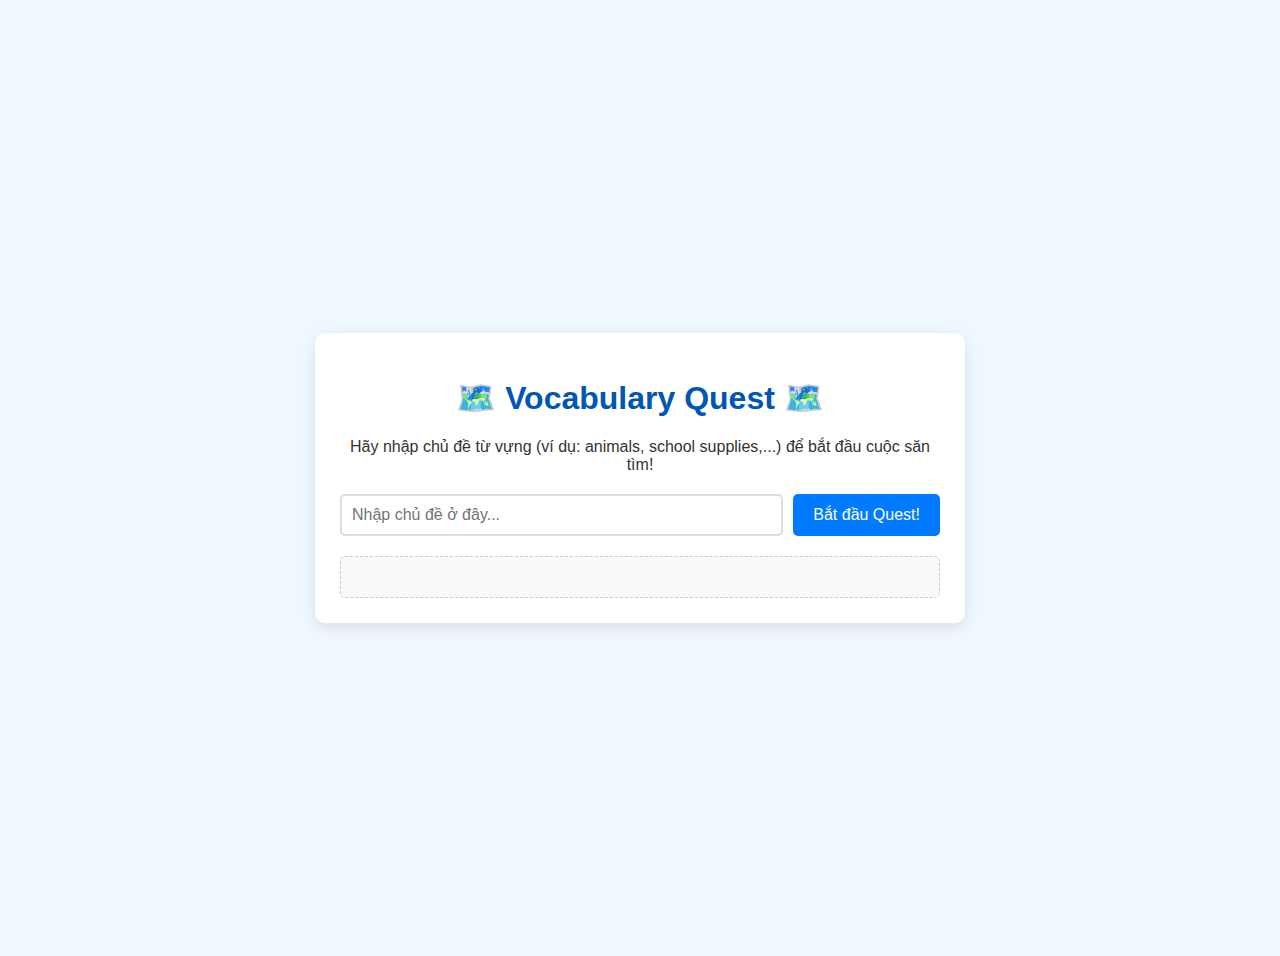
<file: Vocabulary Quest/index.html>
<!DOCTYPE html>
<html lang="vi">
<head>
    <meta charset="UTF-8">
    <meta name="viewport" content="width=device-width, initial-scale=1.0">
    <title>Vocabulary Quest</title>
    <link rel="stylesheet" href="style.css">
</head>
<body>

    <main>
        <h1>🗺️ Vocabulary Quest 🗺️</h1>
        <p>Hãy nhập chủ đề từ vựng (ví dụ: animals, school supplies,...) để bắt đầu cuộc săn tìm!</p>

        <div class="controls">
            <input type="text" id="topic-input" placeholder="Nhập chủ đề ở đây...">
            <button id="generate-btn">Bắt đầu Quest!</button>
        </div>

        <div id="loading" style="display: none;">
            <div class="spinner"></div>
            Đang tạo thử thách, vui lòng chờ...
        </div>

        <div id="quest-display">
            </div>
    </main>

    <script src="game.js"></script>
</body>
</html>
</file>
<file: Vocabulary Quest/style.css>
body {
    font-family: Arial, sans-serif;
    background-color: #f0f8ff;
    color: #333;
    display: flex;
    justify-content: center;
    align-items: center;
    min-height: 100vh;
    padding: 20px;
}

main {
    background: #ffffff;
    border-radius: 10px;
    box-shadow: 0 4px 15px rgba(0,0,0,0.1);
    padding: 25px;
    max-width: 600px;
    width: 100%;
    text-align: center;
}

h1 {
    color: #0056b3;
}

.controls {
    display: flex;
    gap: 10px;
    margin: 20px 0;
}

#topic-input {
    flex-grow: 1;
    padding: 10px;
    font-size: 16px;
    border: 2px solid #ddd;
    border-radius: 5px;
}

#generate-btn {
    padding: 10px 20px;
    font-size: 16px;
    background-color: #007bff;
    color: white;
    border: none;
    border-radius: 5px;
    cursor: pointer;
    transition: background-color 0.3s;
}

#generate-btn:hover {
    background-color: #0056b3;
}

#loading {
    margin: 20px 0;
    font-size: 16px;
    color: #555;
    display: flex;
    align-items: center;
    justify-content: center;
    gap: 10px;
}

.spinner {
    border: 4px solid #f3f3f3;
    border-top: 4px solid #007bff;
    border-radius: 50%;
    width: 20px;
    height: 20px;
    animation: spin 1s linear infinite;
}

@keyframes spin {
    0% { transform: rotate(0deg); }
    100% { transform: rotate(360deg); }
}

#quest-display {
    margin-top: 20px;
    padding: 20px;
    background: #f9f9f9;
    border: 1px dashed #ccc;
    border-radius: 5px;
    text-align: left; /* Căn lề trái cho nội dung quiz */
}
</file>
